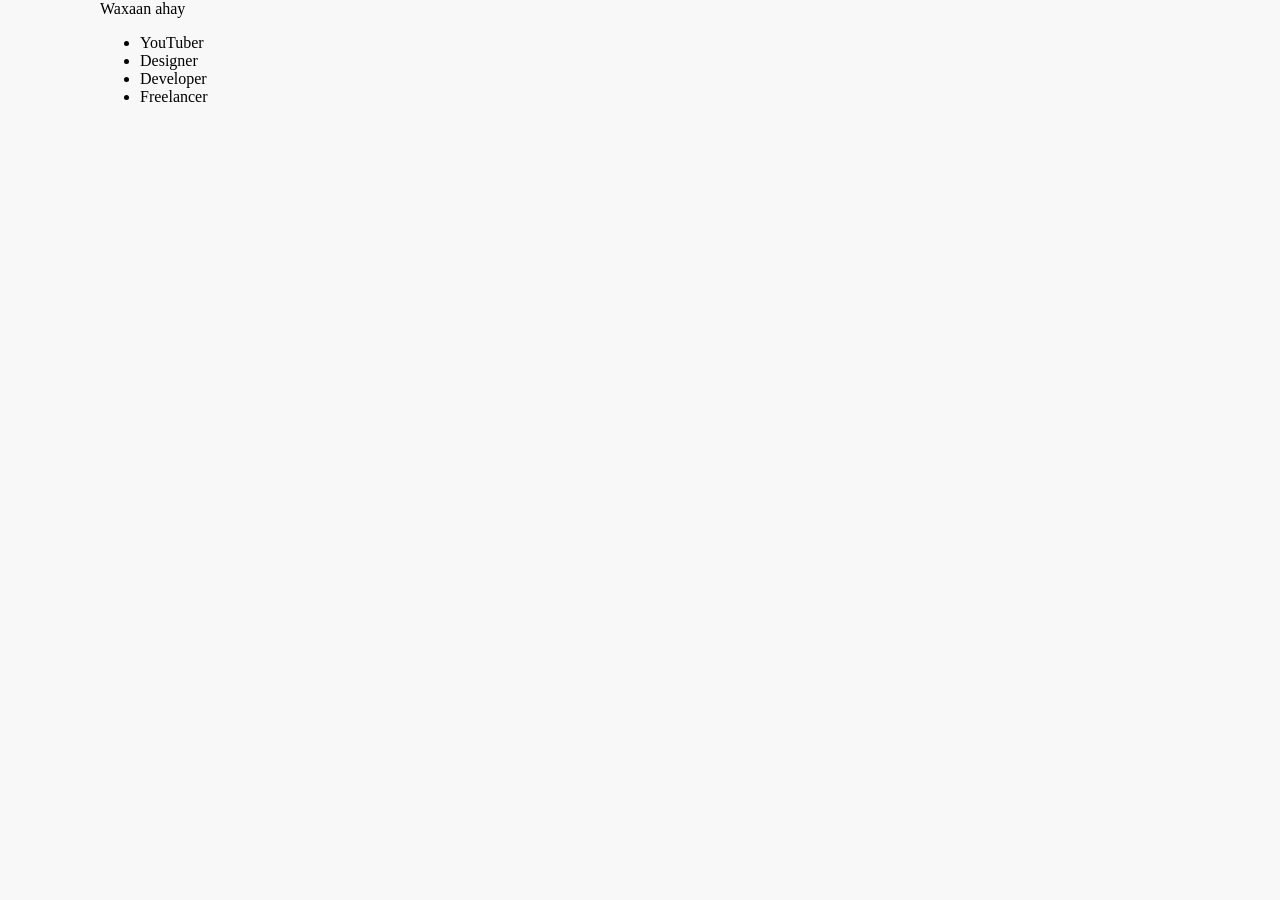
<file: index.html>
<!DOCTYPE html>
<html lang="en">
<head>
    <meta charset="UTF-8">
    <meta http-equiv="X-UA-Compatible" content="IE=edge">
    <meta name="viewport" content="width=device-width, initial-scale=1.0">
    <link rel="stylesheet" href="style.css">
    <title>I am youtuber</title>
</head>
<body>
    
    <div class="Wrapper">
        <div class="static-txt">Waxaan ahay </div>
        <ul class="dynamic-txts">
            <li><span>YouTuber</span></li>
            <li><span>Designer</span></li>
            <li><span>Developer</span></li>
            <li><span>Freelancer</span></li>
        </ul>
    </div>
</body>
</html>
</file>
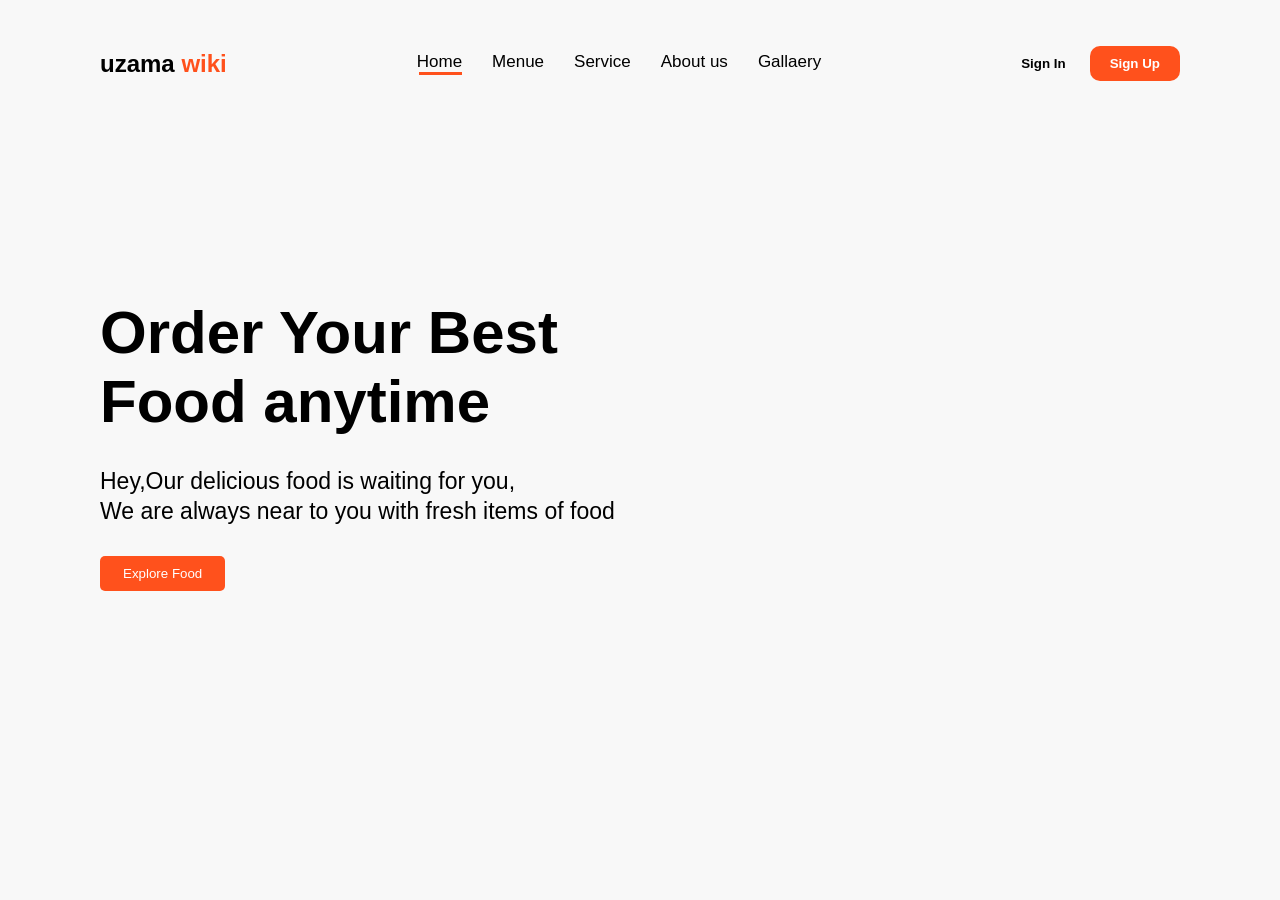
<file: Food web.html>
<!DOCTYPE html>
<html lang="en">
<head>
    <meta charset="UTF-8">
    <meta http-equiv="X-UA-Compatible" content="IE=edge">
    <link rel="stylesheet" href="style.css">
    <meta name="viewport" content="width=device-width, initial-scale=1.0">
    <title>Food web</title>
</head>
<body>
    <section class="menue">
        <div  class="nav">
            <div class="logo"><h1>uzama <b>wiki</b></h1> </div>
            <ul>
                <li><a class="active" href="a">Home</a></li>
                <li><a href="a">Menue</a></li>
                <li><a href="a">Service</a></li>
                <li><a href="a">About us</a></li>
                <li><a href="a">Gallaery</a></li>
            </ul>
            <div>
                <input class="Signin" type="submit" value="Sign In" name="signin">
                <input class="Signup" type="submit" value="Sign Up" name="signup">
            </div>
        </div>
    </section>
    <section class="grid">
            <div class="content">
              <div class="content-left">
               <div class="info">
                    <h2>Order Your Best <br> Food anytime</h2>
                    <p>Hey,Our delicious food is waiting for you, <br>
                    We are always near to you with fresh items of food</p>
                </div>
                <button>Explore Food</button>
            </div>
                <div class="content-right"></div>
            </div>
        </div>
    </section>
</body>
</html>
</file>
<file: style.css>
*::after,::before{
    margin: 0;
    padding: 0;
    box-sizing: border-box;
}
body{
margin: 0 100px;
background-color: #f0f0f06c;
}

/* -------------MENUE---------*/
.nav{
    width: 100;
    display: flex;
    justify-content: space-between;
    align-items: center;
    padding: 30px 0;
}

.nav  .logo h1{
    font-weight: 600;
    font-family: sans-serif;
    color: #000000;
}

.nav .logo b{
    color: #ff511c;
}
.nav ul{
    display: flex;
    list-style: none;
}
.nav ul li{
    margin-right: 30px;
}
.nav ul li a{
    text-decoration: none;
    color: #000000;
    font-weight: 500;
    font-family: sans-serif;
    font-size: 17px;
    
}



/*----------------Active-----*/

.nav ul .active::after{
    content: '';
    width: 50;
    height: 3px;
    background-color: #ff511c;
    display: flex;
    position: relative;
    margin-left:2px ;

}
/*----------------Input----------*/

input{
    padding: 10px 20px;
    cursor: pointer;
    font-weight: 600;
}

.Signin{
    background: transparent;
    border: none;
}

.Signup{
    background-color: #ff511c;
    color: #ffffff;
    outline: none;
    border: none;
    border-radius: 10px; 
}
/*----------content--------*/

.content{
    display: grid;
    grid-template-columns: 50% auto;
    gap: 30px;
    margin-top: 120px;
    align-items: center;
    justify-content: space-between;
    width: 100%;

}

/* #Content TEXT*/
/*----------LEFT - SIDE------*/

.content .content-left{
    display: block;
    width: 100%;
}

.content .content .info{
    max-width: 100%;
    display: flex;
    flex-direction: column;
}

.content .content-left .info h2{
    font-size: 60px;
    font-family: sans-serif;
    margin-bottom: 30px;
}

.content .content-left .info p{

font-size: 23px;
line-height: 30px;
margin-bottom: 30px;
font-family: sans-serif;
}


/* #Content*/
/*----------BUTTON------*/

.content .content-left button{
    padding: 10px 23px;
    background-color: #ff511c;
    color: #ffffff;
    border-radius: 5px;
    border: none;
    cursor: pointer;
}


/* #Content image*/
/*----------Right - SIDE------*/

.content .content-right{
    display: block;
    width: 100%;
}

.content .content-right img{
    width: 400px;
    height: auto;
    position: relative;
    user-select: none;
    animation: rotate 10s linear infinite;
}

/* #Content */
/*----------Animation------*/

@keyframes rotate {
    0%{
        transform: rotate(0deg);
    }
    100%{
        transform: rotate(360deg);
    }   
}
</file>
